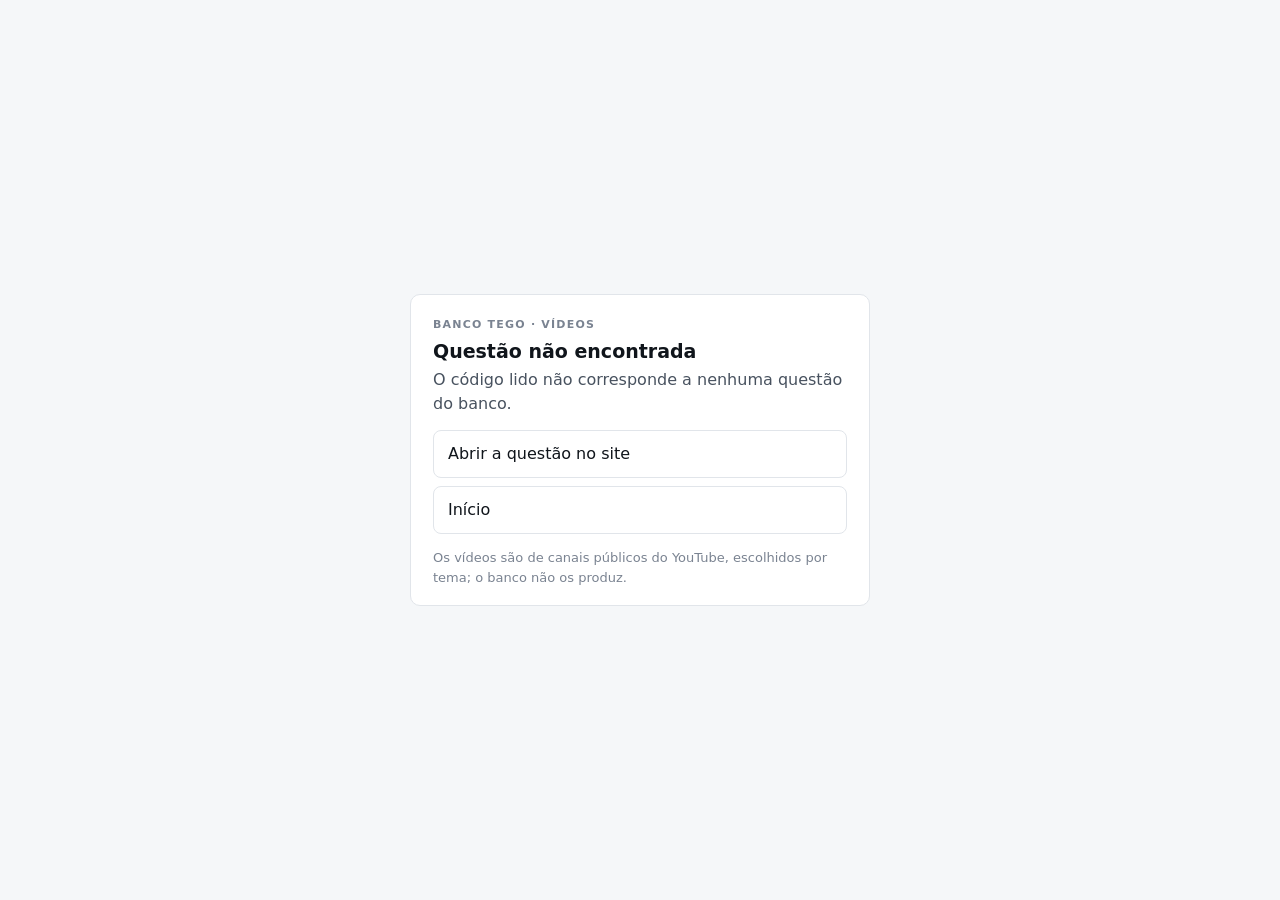
<file: v/index.html>
<!doctype html>
<html lang="pt-BR">
<head>
<meta charset="utf-8">
<meta name="viewport" content="width=device-width, initial-scale=1">
<meta name="robots" content="noindex">
<meta name="color-scheme" content="light">
<title>Vídeos — Banco TEGO</title>
<style>
  :root { --ink: #10151B; --ink-2: #48525F; --ink-3: #7A8391; --line: #E1E5EA; --accent: #0F4C5C; --accent-2: #17708A; --bg: #F5F7F9; }
  * { box-sizing: border-box; }
  body { margin: 0; min-height: 100vh; display: grid; place-items: center; background: var(--bg); color: var(--ink); font: 16px/1.5 "IBM Plex Sans", "Segoe UI", system-ui, sans-serif; }
  main { width: min(92vw, 460px); background: #fff; border: 1px solid var(--line); border-radius: 10px; padding: 22px 22px 18px; }
  .rot { font-size: 11px; font-weight: 600; letter-spacing: .11em; text-transform: uppercase; color: var(--ink-3); margin: 0 0 6px; }
  h1 { font-size: 19px; margin: 0 0 4px; line-height: 1.3; }
  p { margin: 0 0 14px; color: var(--ink-2); }
  .botoes { display: grid; gap: 8px; }
  a.botao { display: block; padding: 11px 14px; border: 1px solid var(--line); border-radius: 8px; color: var(--ink); text-decoration: none; font-weight: 500; }
  a.botao.primario { background: var(--accent-2); border-color: var(--accent-2); color: #fff; }
  a.botao[hidden] { display: none; }
  .aviso { font-size: 13px; color: var(--ink-3); margin: 14px 0 0; }
</style>
</head>
<body>
<main id="caixa" aria-busy="true">
  <p class="rot" id="etiqueta">Banco TEGO · vídeos</p>
  <h1 id="titulo">Abrindo o vídeo…</h1>
  <p id="texto">Se nada acontecer em alguns segundos, use os botões.</p>
  <div class="botoes">
    <a class="botao primario" id="botao-q" hidden>Vídeo da questão</a>
    <a class="botao primario" id="botao-m" hidden>Vídeo da matéria</a>
    <a class="botao" id="botao-mais" hidden>Mais vídeos do tema</a>
    <a class="botao" id="botao-site" hidden>Abrir a questão no site</a>
    <a class="botao" id="botao-inicio" href="/">Início</a>
  </div>
  <p class="aviso">Os vídeos são de canais públicos do YouTube, escolhidos por tema; o banco não os produz.</p>
</main>
<script src="/v/destino.js"></script>
<script>
(function () {
  "use strict";
  /* o caminho é /v/<id>/<qual> (reescrito para esta página pelo vercel.json) */
  var partes = location.pathname.replace(/^\/v\/?/, "").split("/").filter(Boolean);
  var id = (partes[0] || "").toLowerCase(), qual = partes[1] || "";
  var $ = function (i) { return document.getElementById(i); };
  function mostrar(videos) {
    var v = videos && videos[id];
    $("caixa").setAttribute("aria-busy", "false");
    if (!v) {
      $("titulo").textContent = videos ? "Questão não encontrada" : "Não foi possível carregar a lista de vídeos";
      $("texto").textContent = videos ? "O código lido não corresponde a nenhuma questão do banco." : "Tente de novo em instantes ou abra o banco.";
      if (id) { $("botao-site").href = "/#" + id; $("botao-site").hidden = false; }
      return;
    }
    $("etiqueta").textContent = "Banco TEGO · " + (v.rotulo || v.fonte) + " · Questão " + String(v.numero).padStart(2, "0");
    $("titulo").textContent = v.tema;
    $("texto").textContent = qual === "q" || qual === "m" ? "Este vídeo ainda não foi escolhido. Enquanto isso:" : "Escolha o que abrir:";
    ["q", "m"].forEach(function (k) { var d = destino(id, k, videos); if (d.url) { $("botao-" + k).href = d.url; $("botao-" + k).hidden = false; } });
    $("botao-mais").href = destino(id, "mais", videos).url; $("botao-mais").hidden = false;
    $("botao-site").href = "/#" + id; $("botao-site").hidden = false;
  }
  fetch("/videos.json", { cache: "no-cache" })
    .then(function (r) { return r.ok ? r.json() : null; })
    .catch(function () { return null; })
    .then(function (videos) {
      var d = destino(id, qual, videos);
      if (d.url) { location.replace(d.url); return; }
      mostrar(videos);
    });
})();
</script>
</body>
</html>
</file>
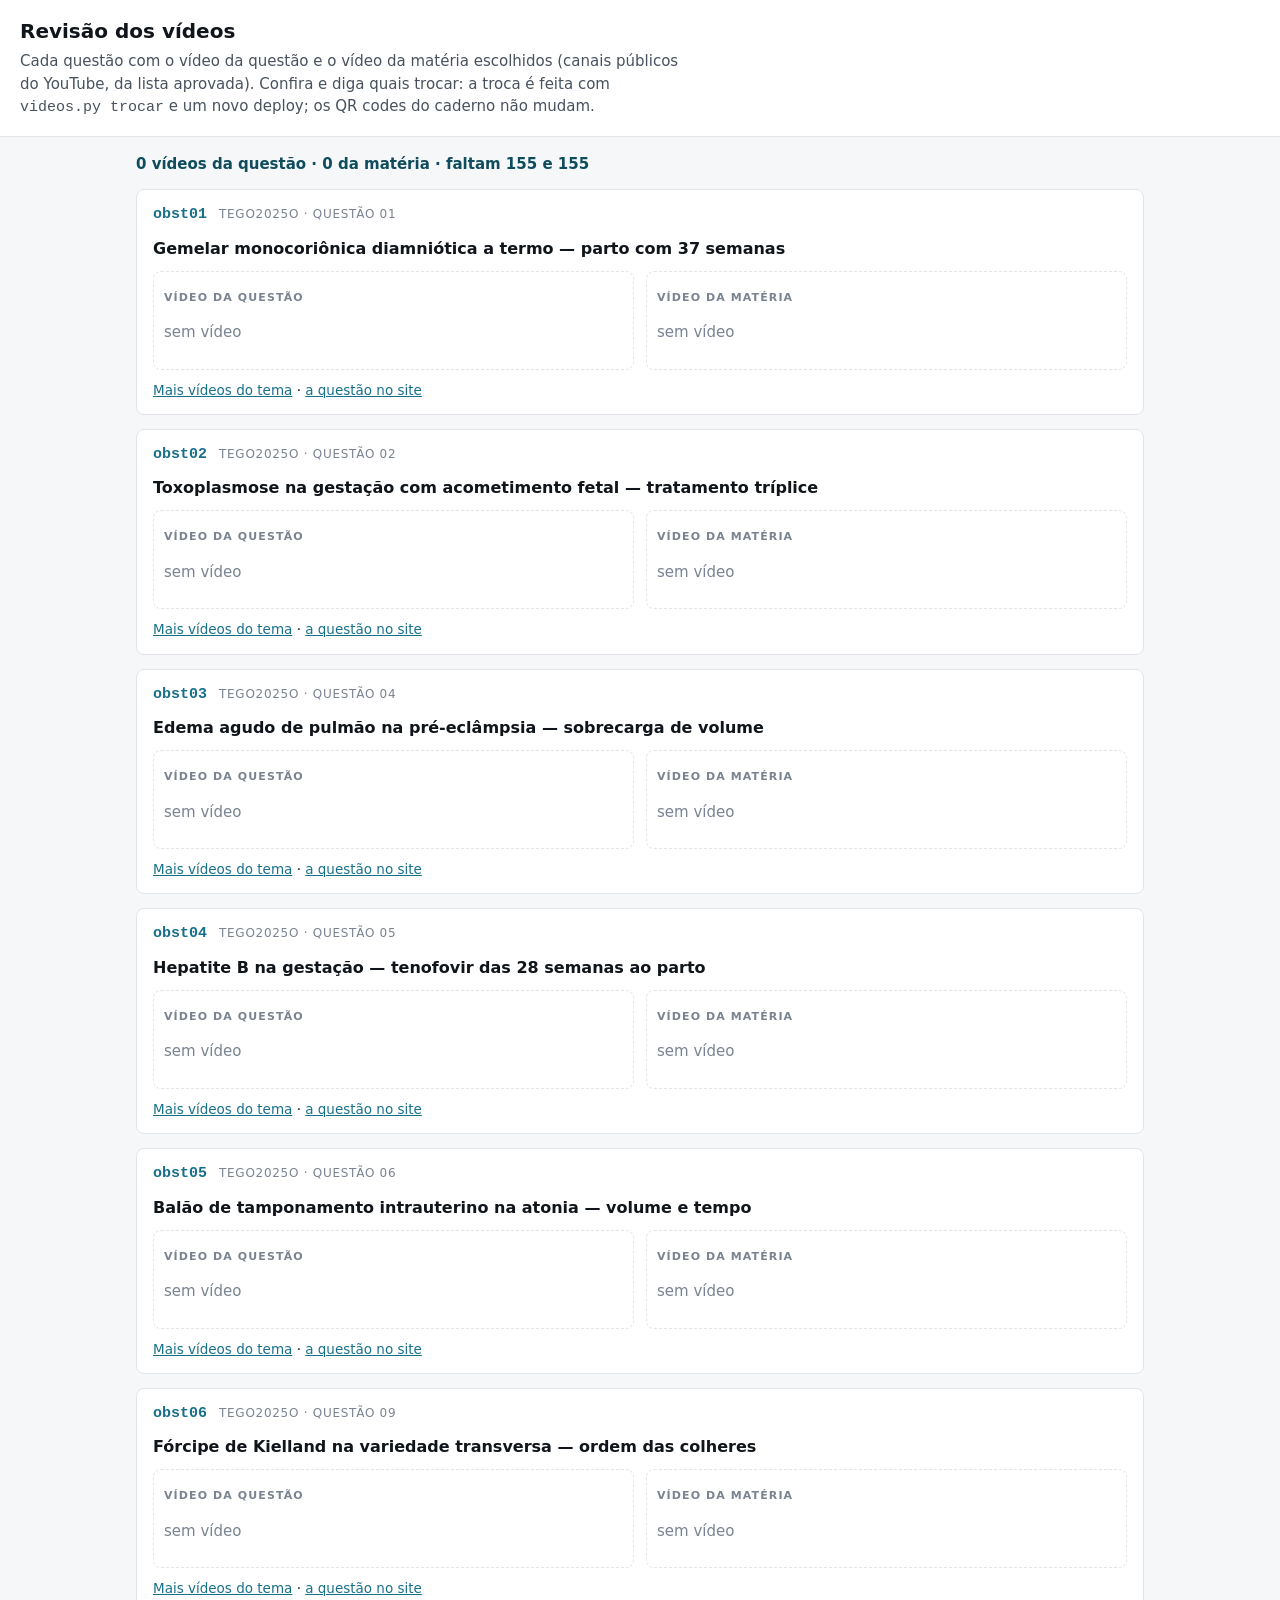
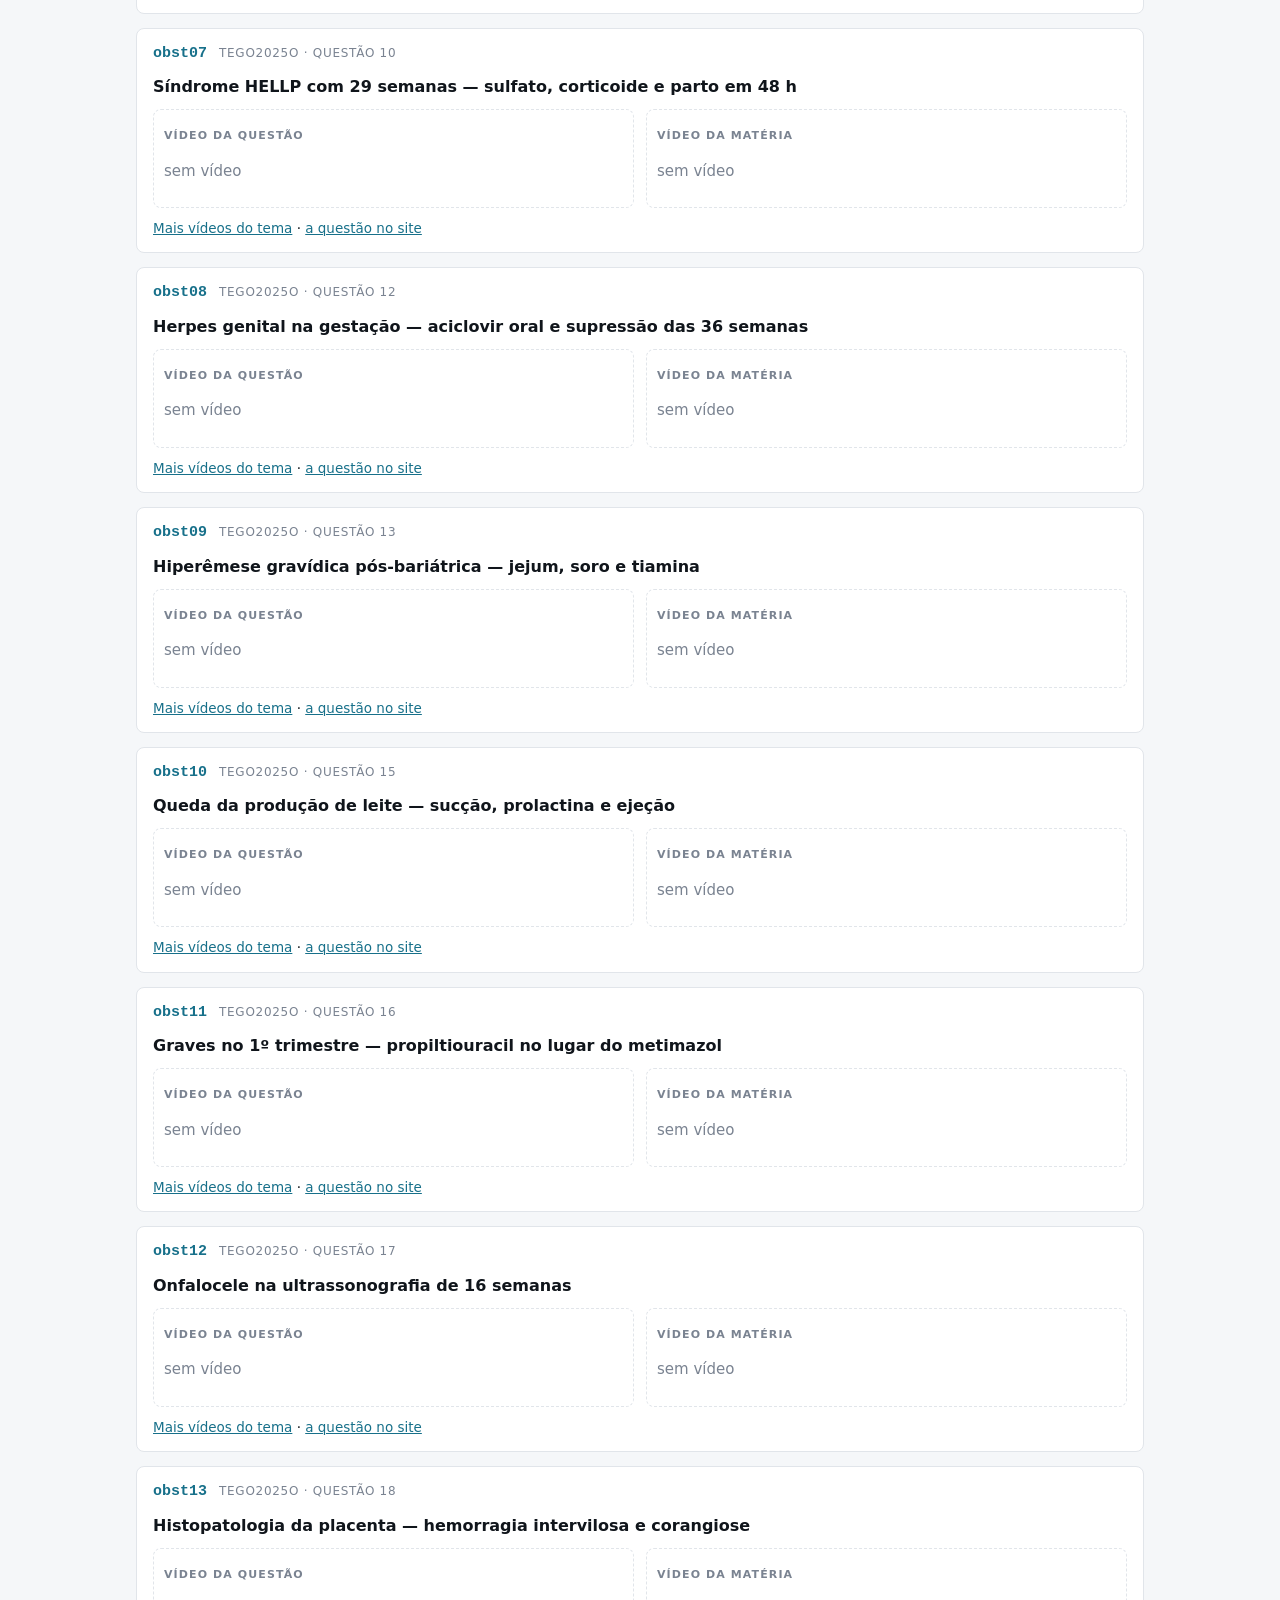
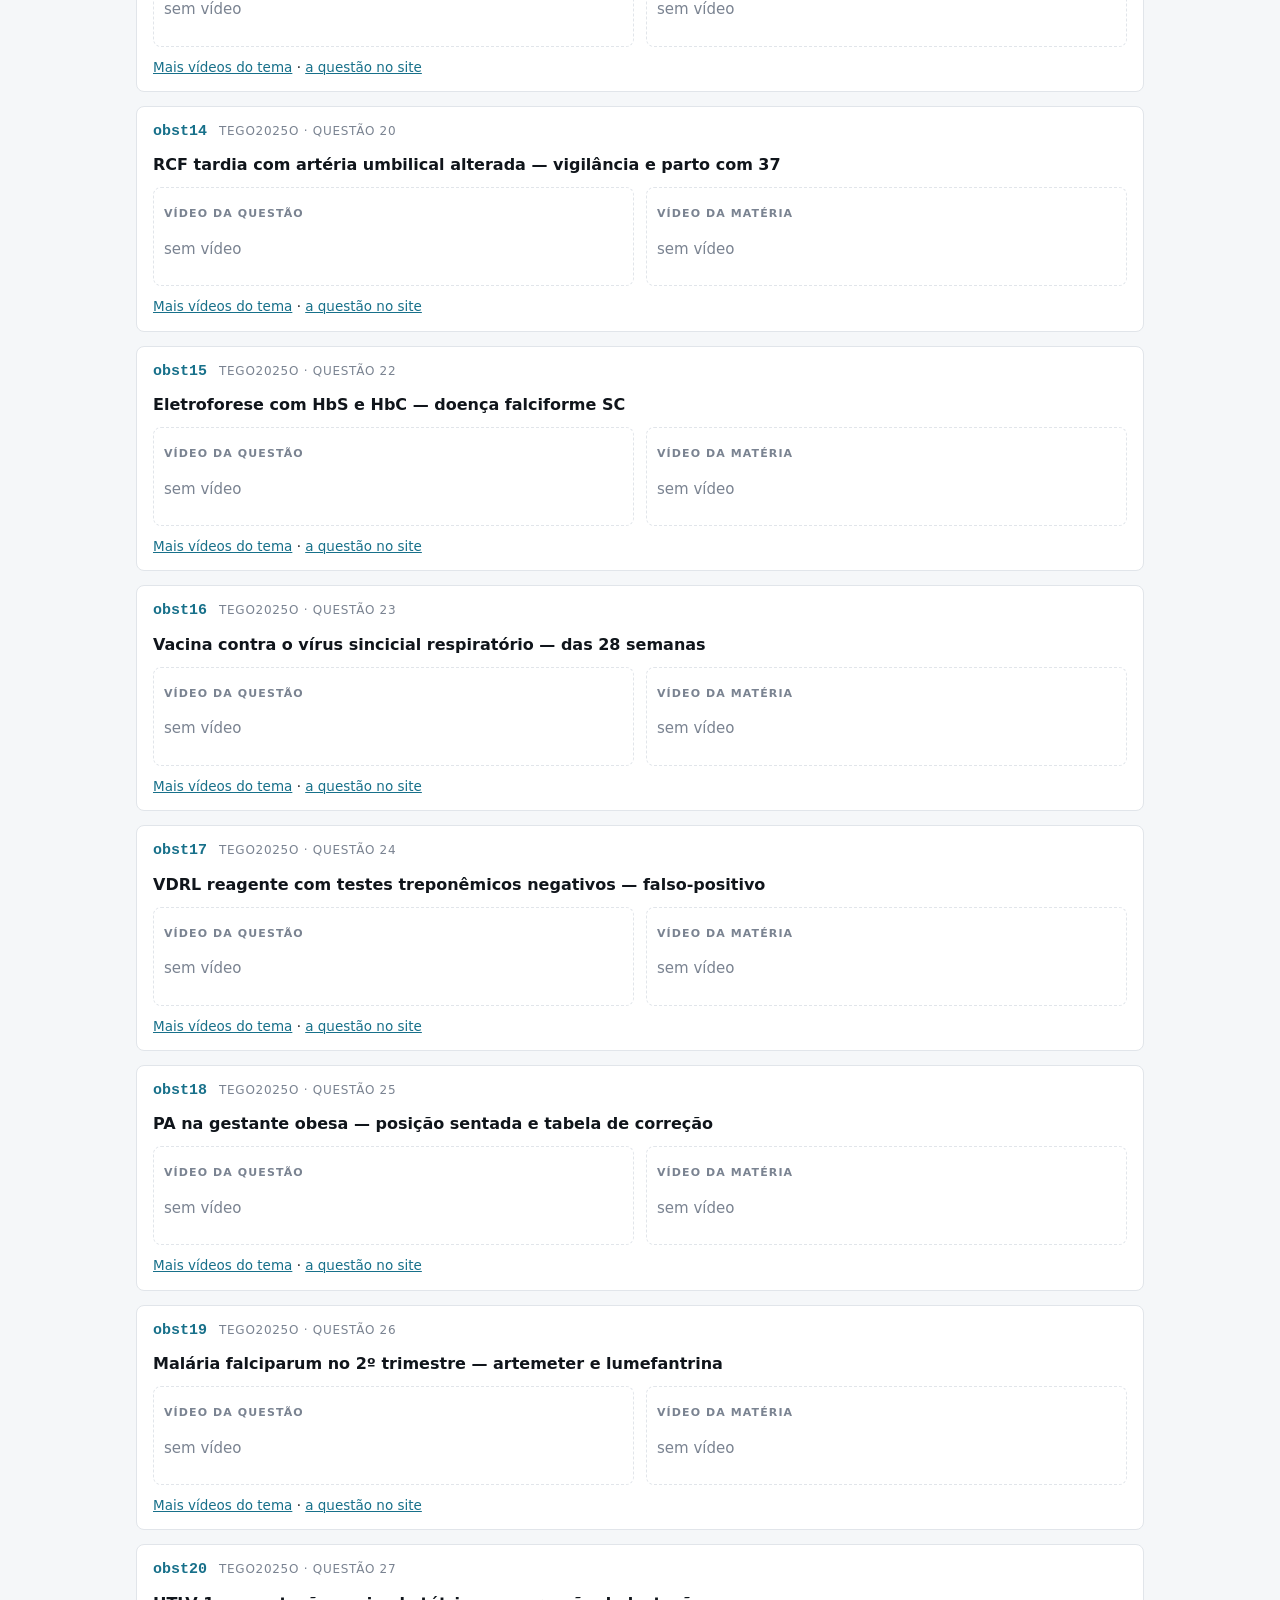
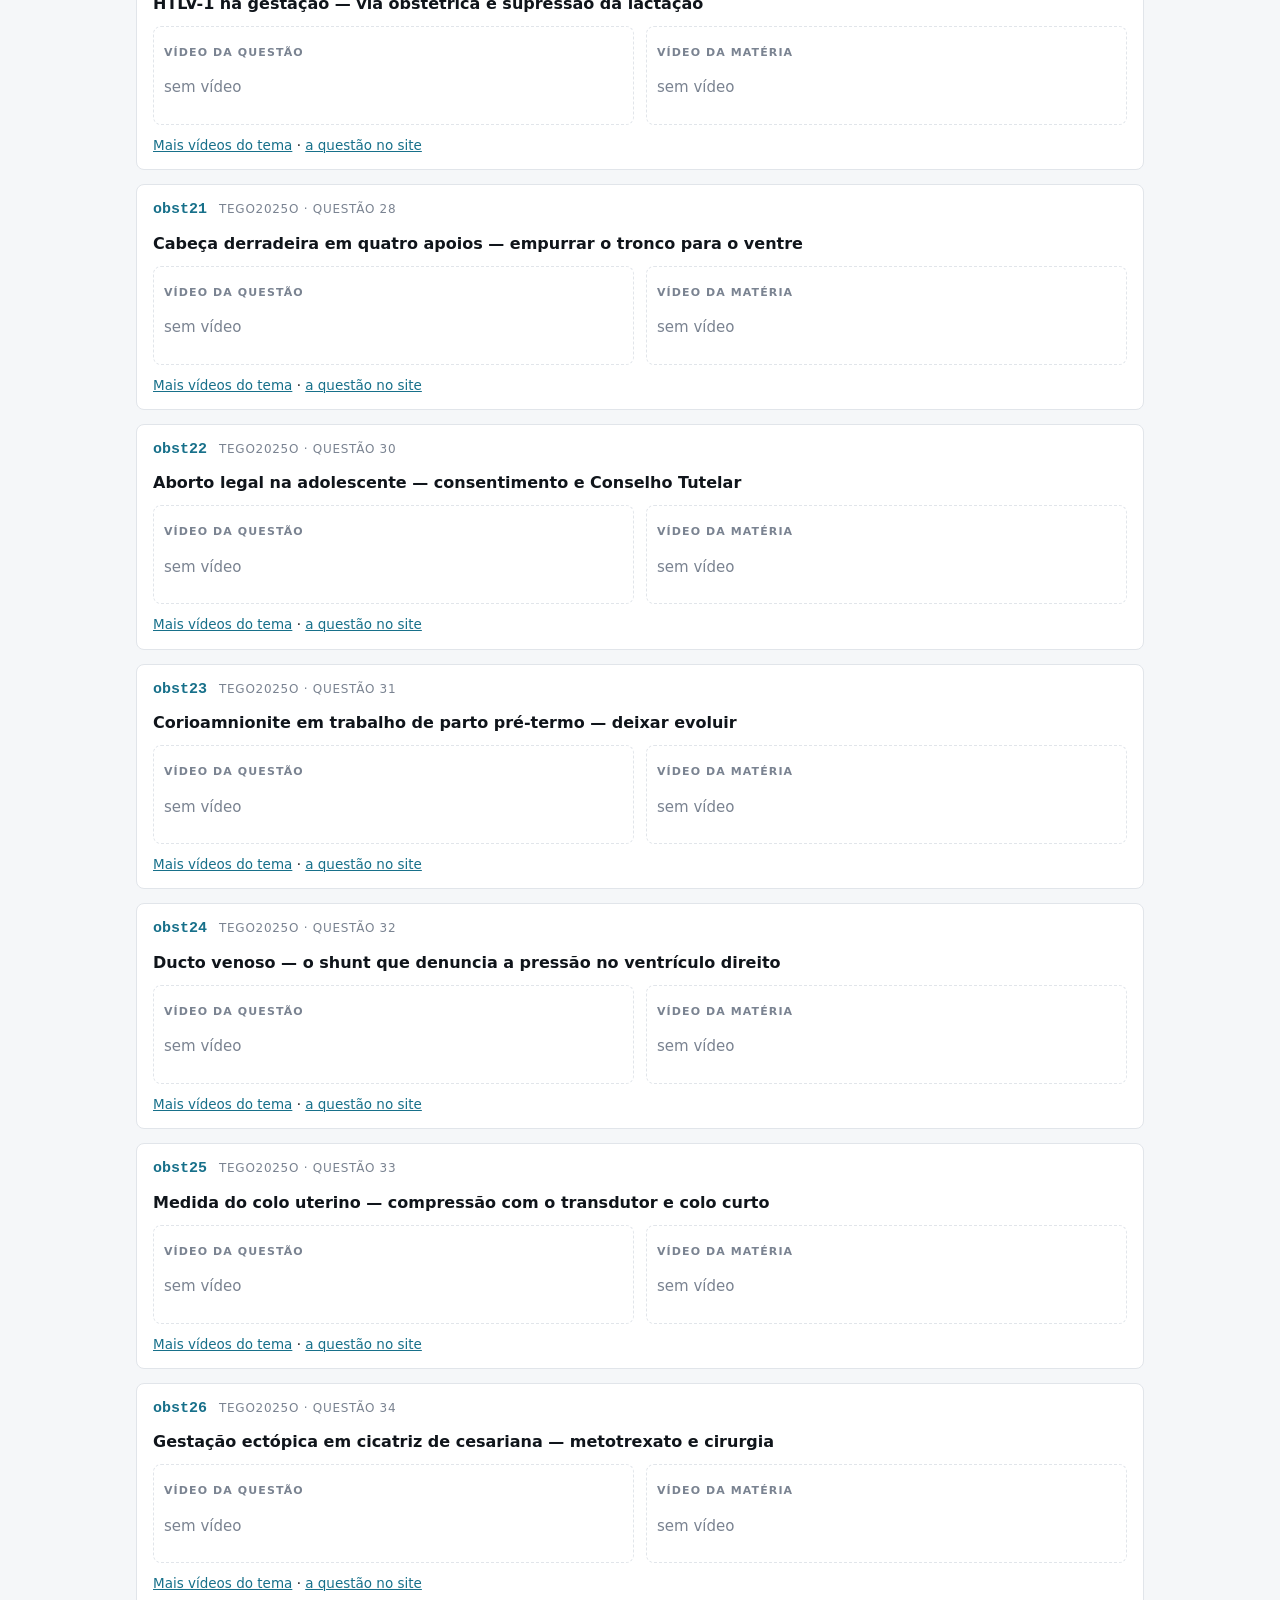
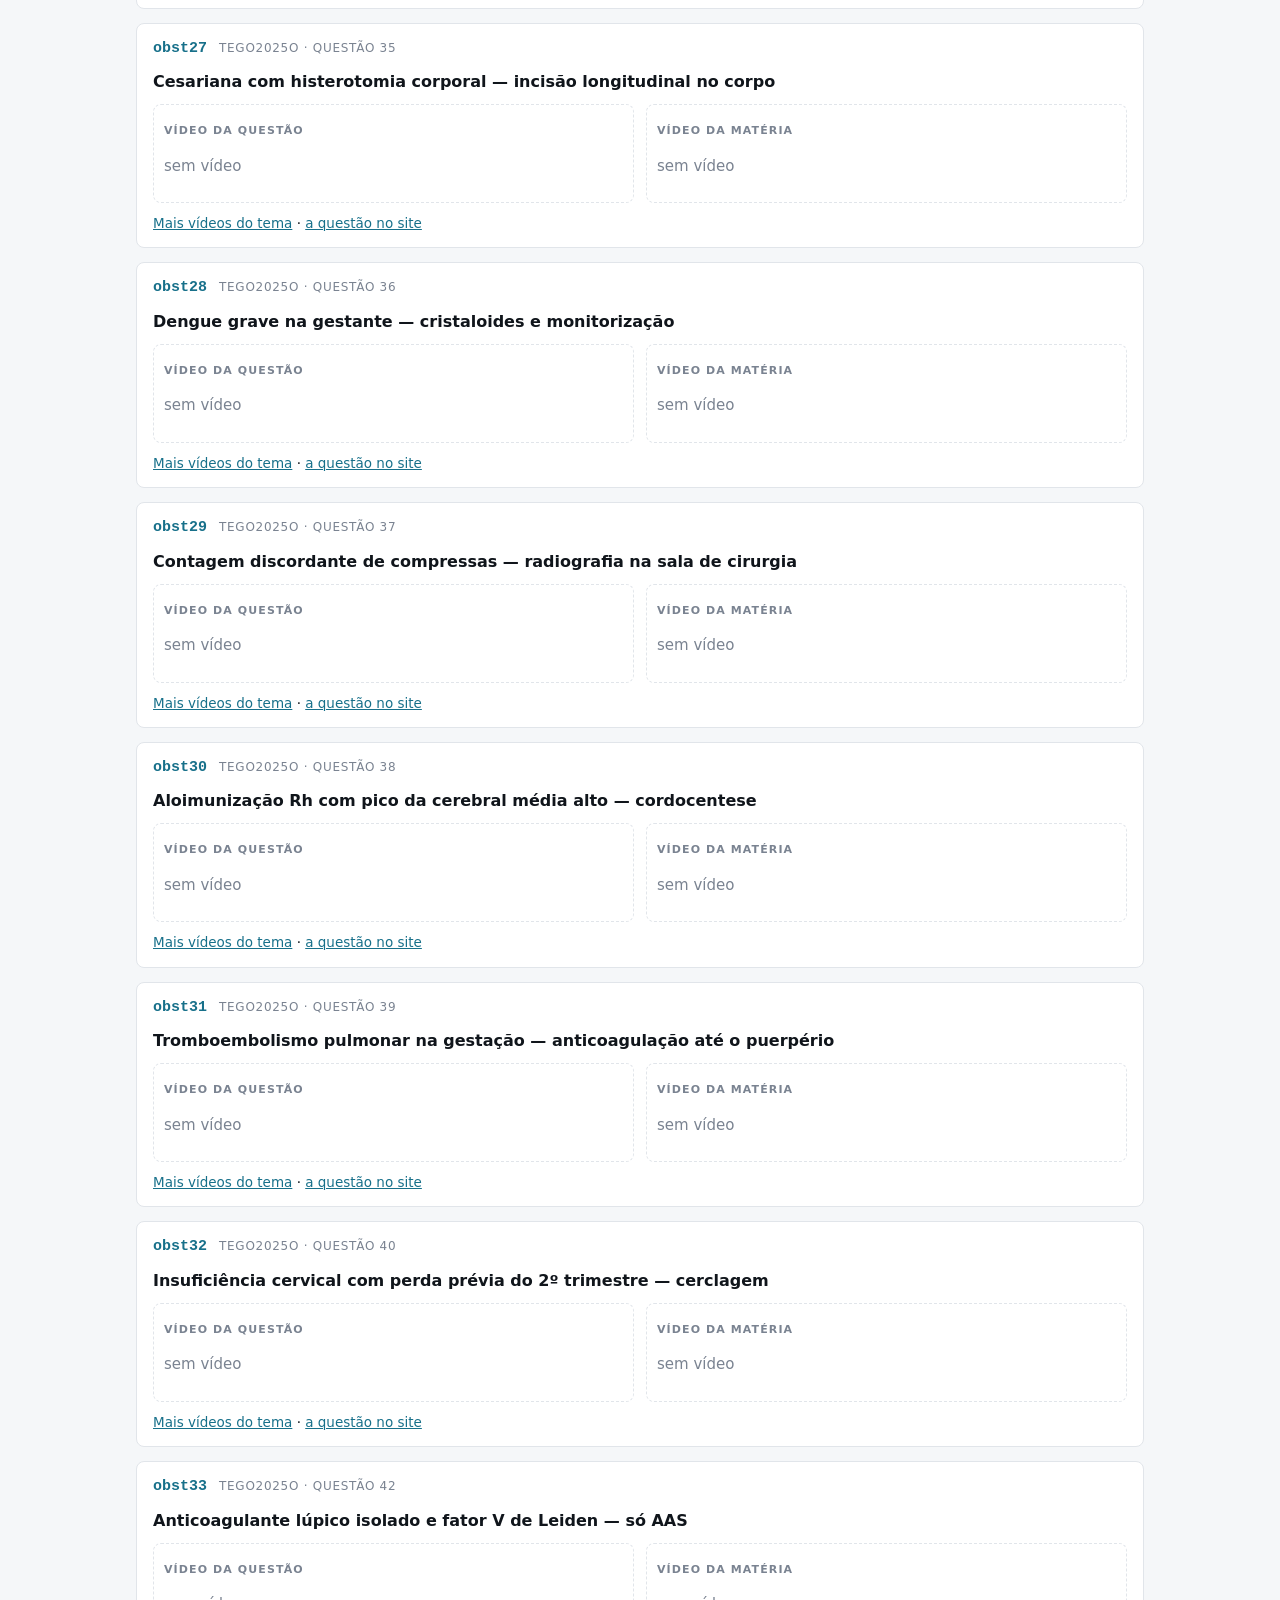
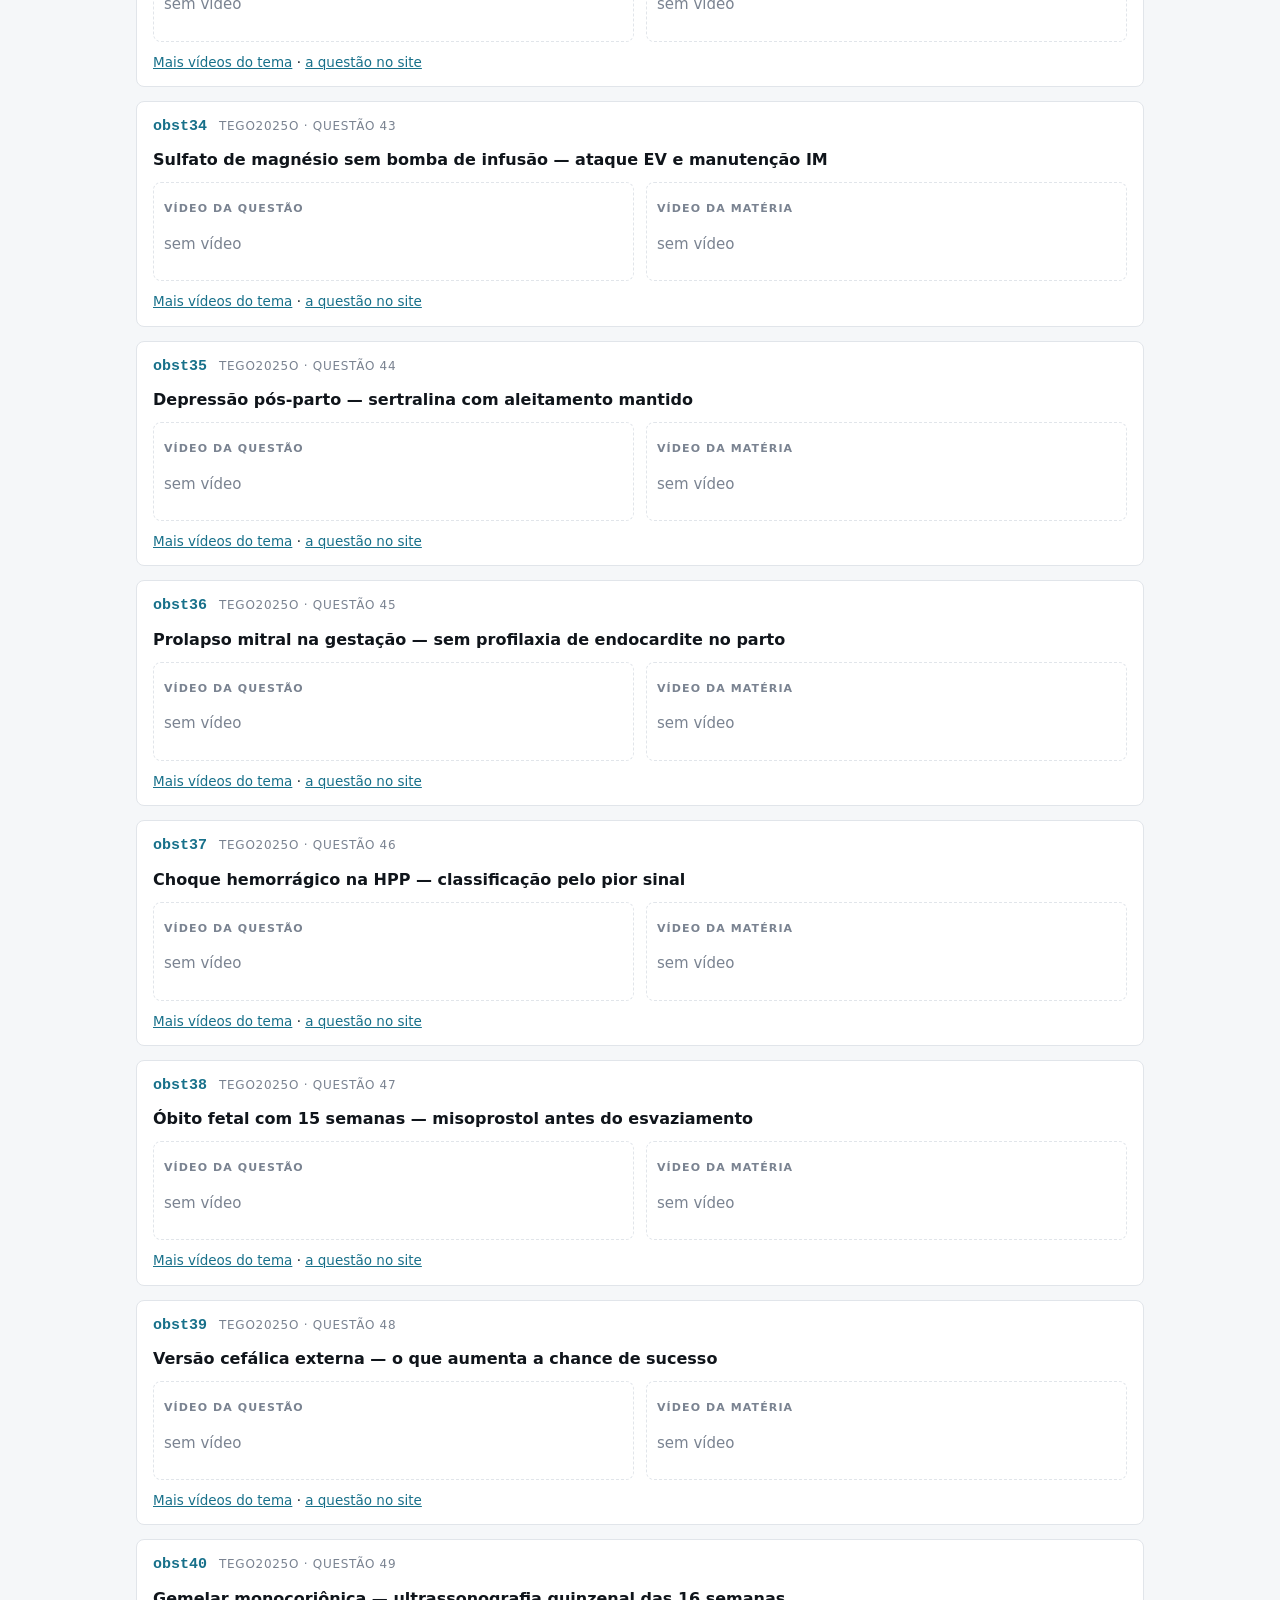
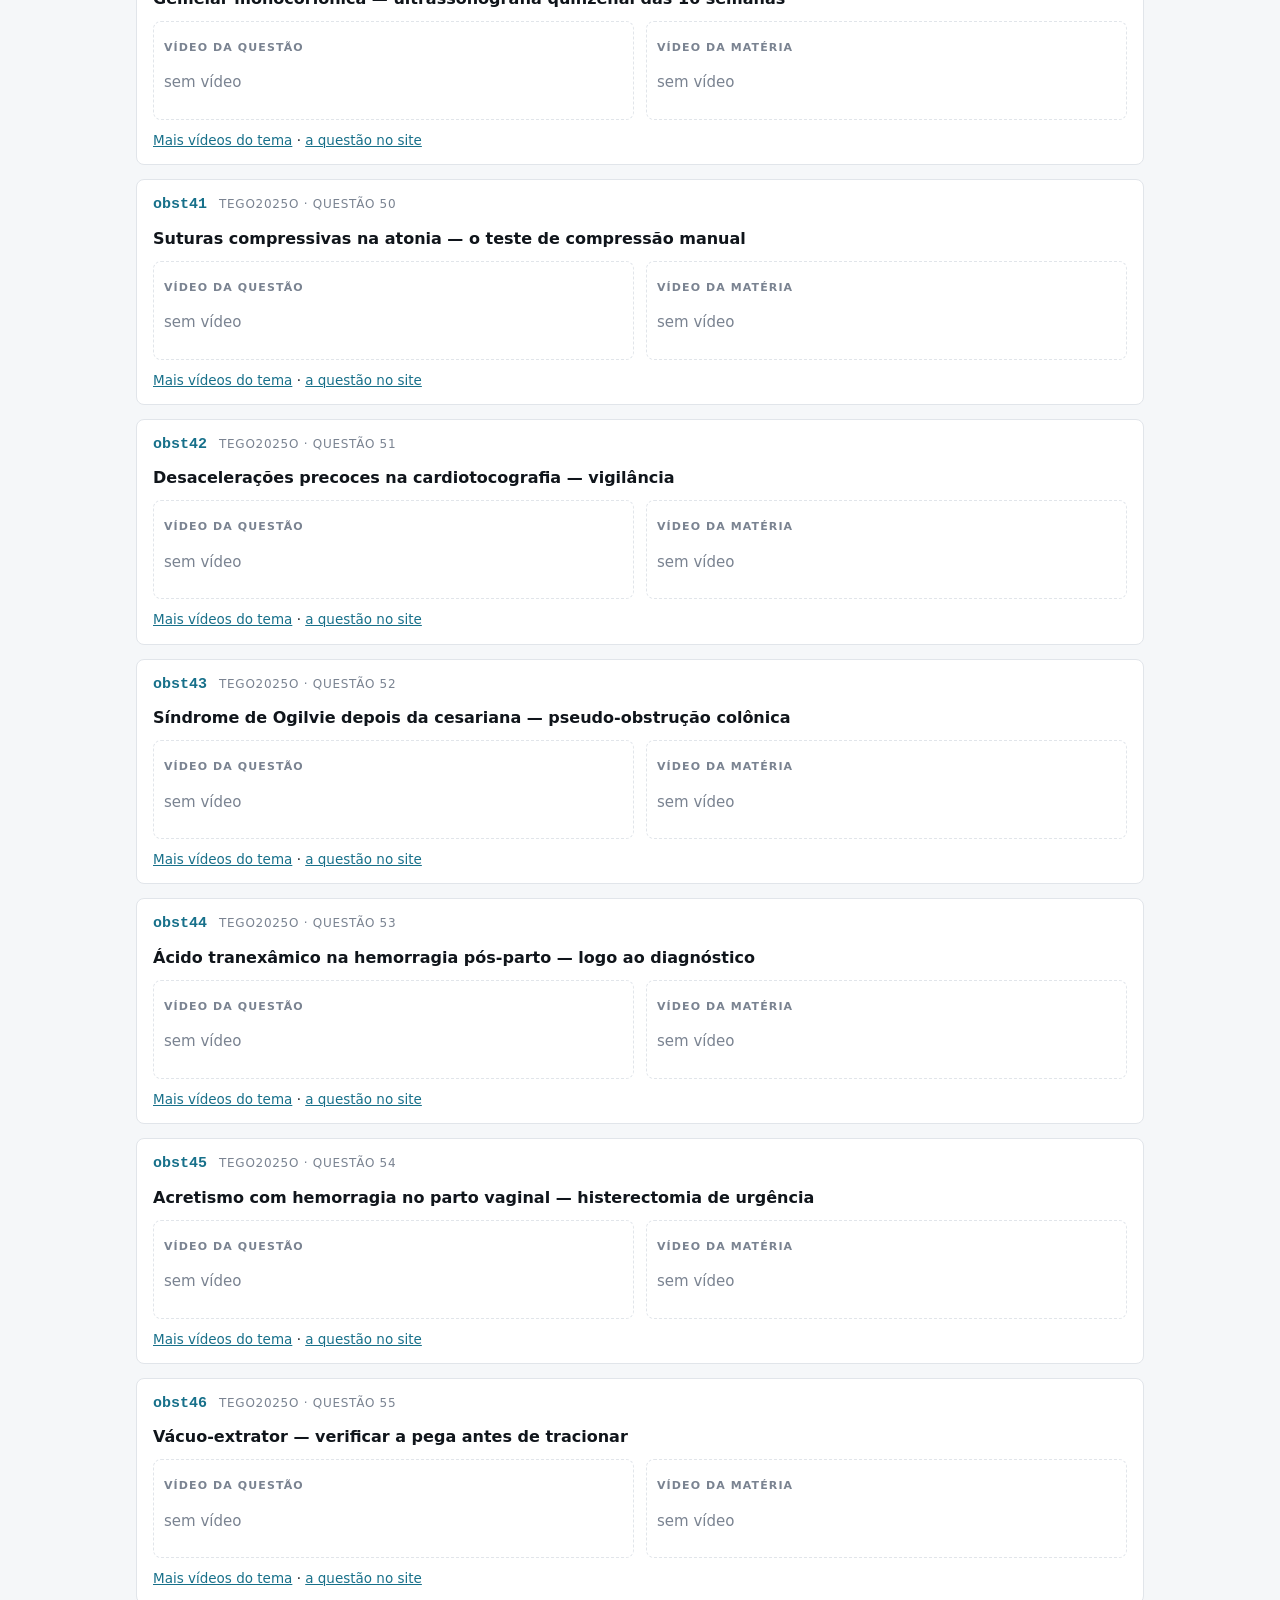
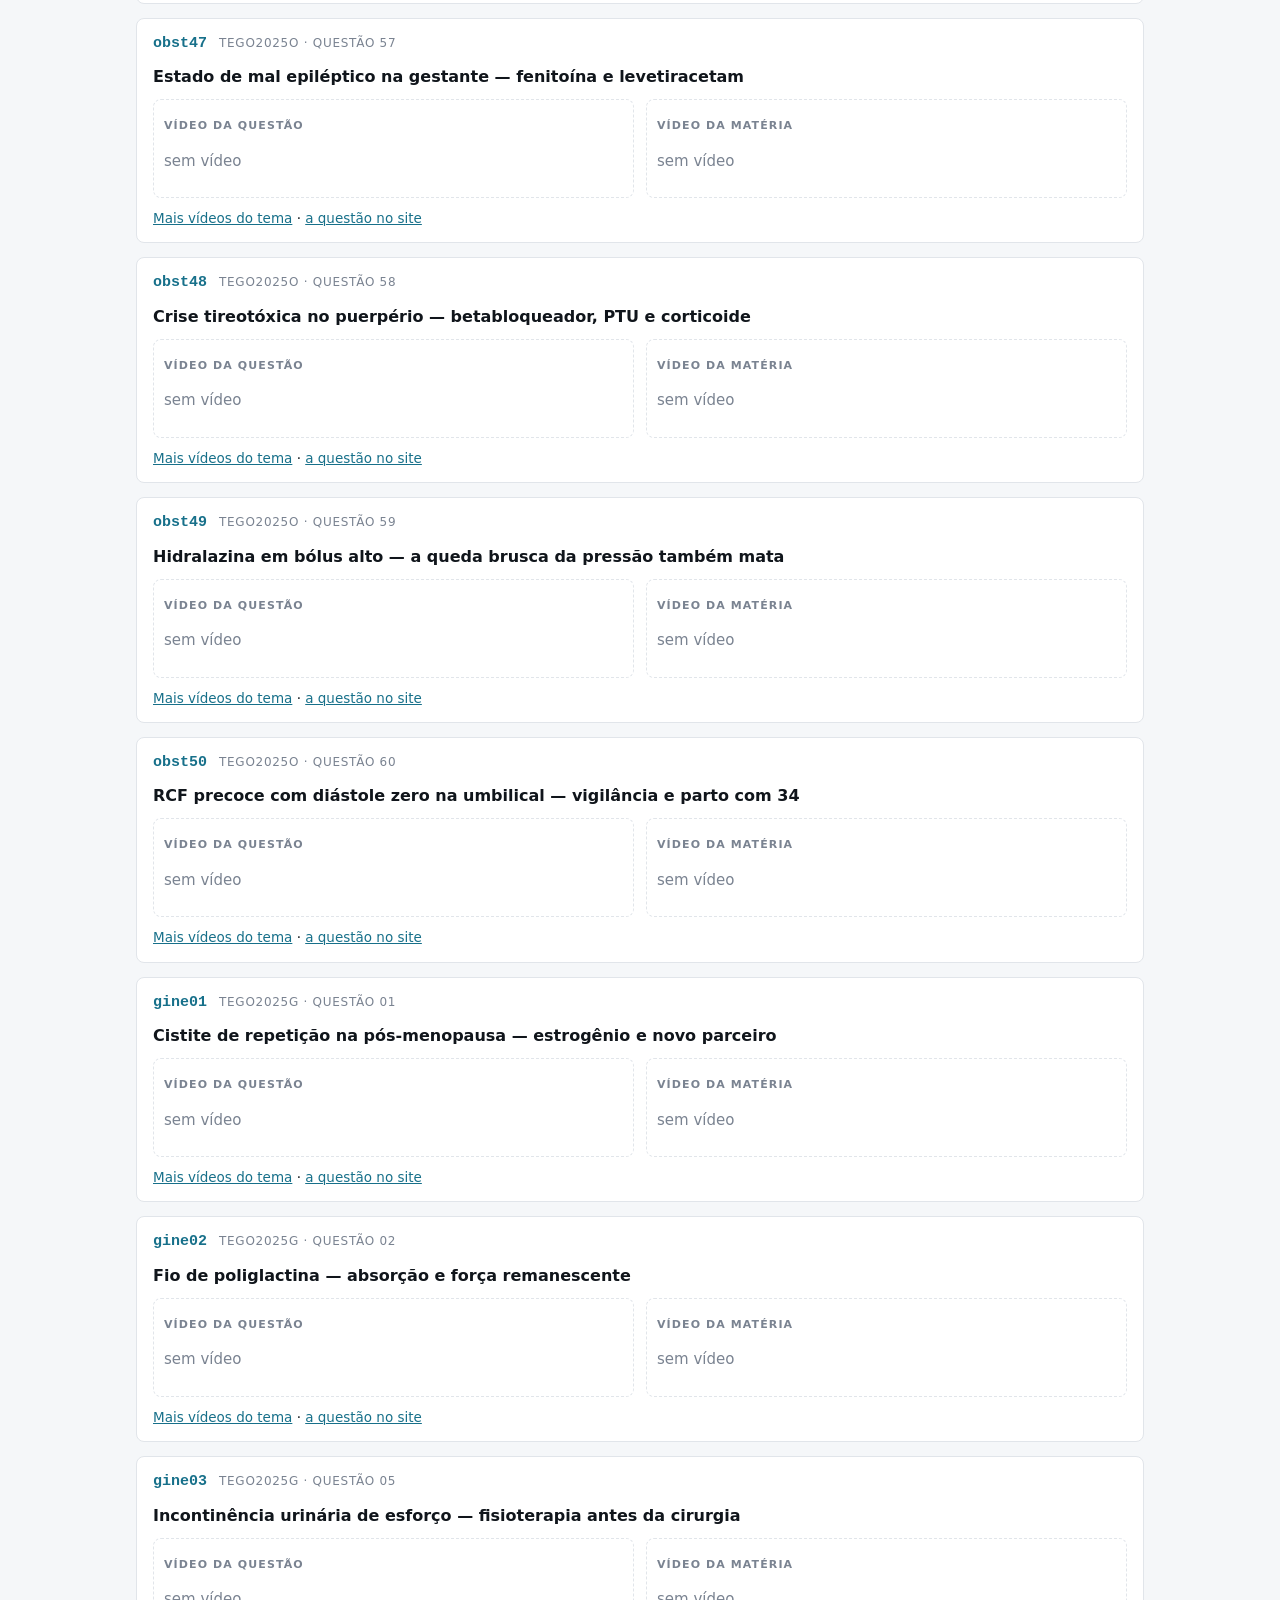
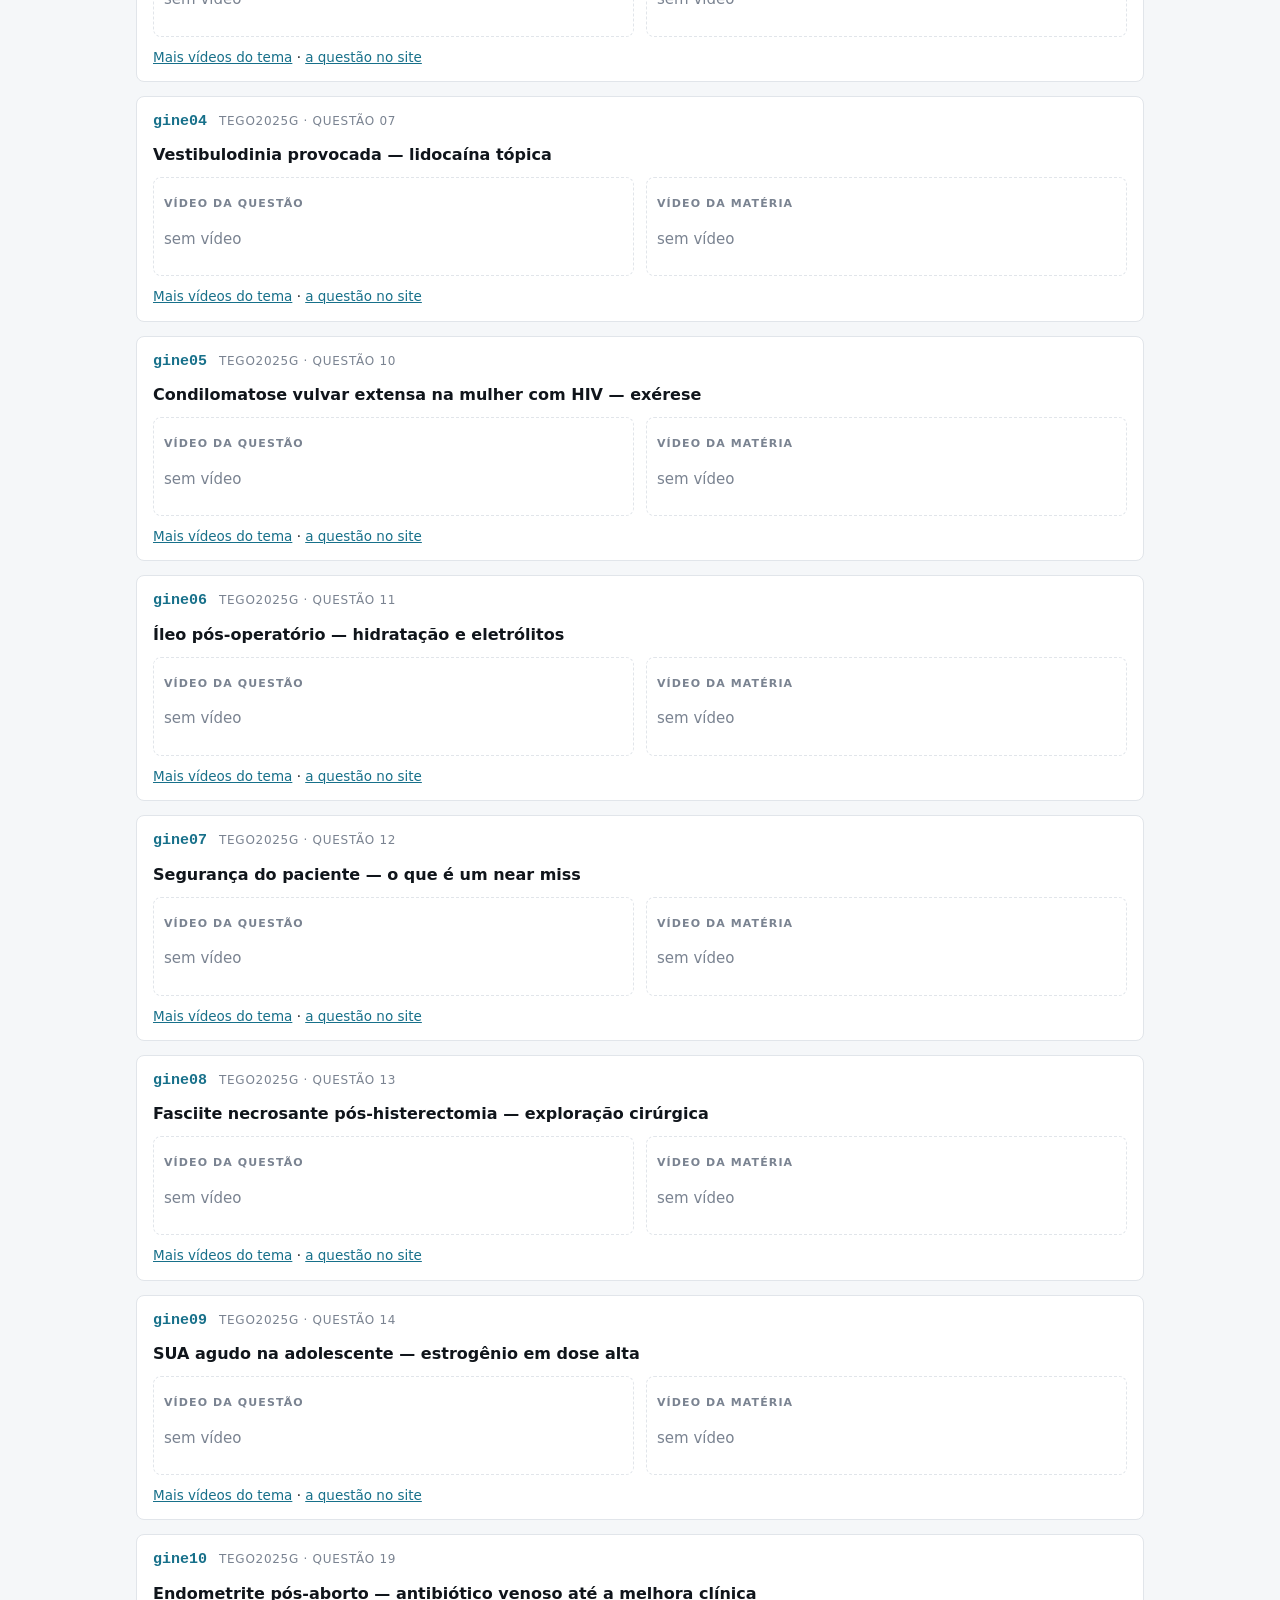
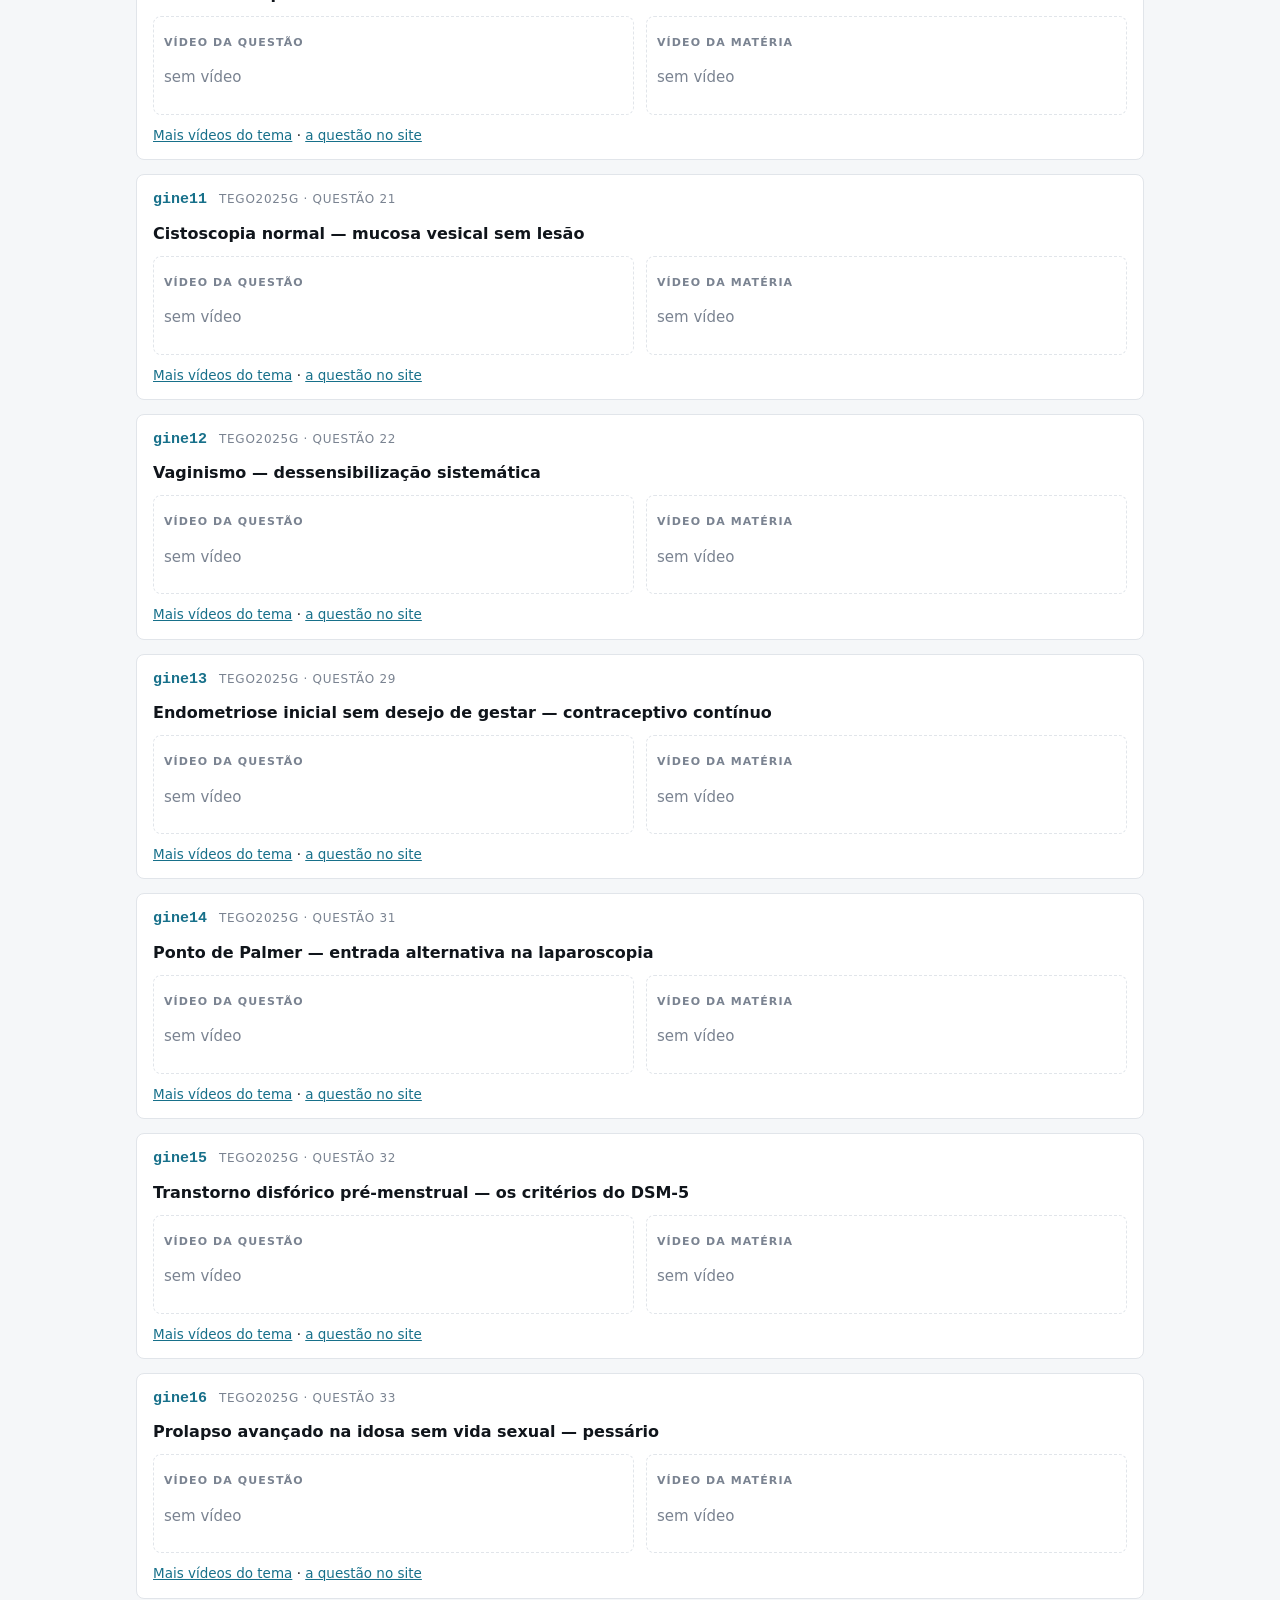
<file: videos/index.html>
<!doctype html>
<html lang="pt-BR">
<head>
<meta charset="utf-8">
<meta name="viewport" content="width=device-width, initial-scale=1">
<meta name="robots" content="noindex">
<meta name="color-scheme" content="light">
<title>Revisão dos vídeos — Banco TEGO</title>
<style>
  :root { --ink: #10151B; --ink-2: #48525F; --ink-3: #7A8391; --line: #E1E5EA; --accent: #0F4C5C; --accent-2: #17708A; --bg: #F5F7F9; --r: 8px; }
  * { box-sizing: border-box; }
  body { margin: 0; background: var(--bg); color: var(--ink); font: 15px/1.5 "IBM Plex Sans", "Segoe UI", system-ui, sans-serif; }
  header.topo { background: #fff; border-bottom: 1px solid var(--line); padding: 16px 20px; }
  header.topo h1 { margin: 0 0 4px; font-size: 20px; }
  header.topo p { margin: 0; color: var(--ink-2); max-width: 70ch; }
  main { max-width: 1040px; margin: 0 auto; padding: 16px; display: grid; gap: 14px; }
  .contagem { margin: 0; font-weight: 600; color: var(--accent); }
  .rev { background: #fff; border: 1px solid var(--line); border-radius: var(--r); padding: 14px 16px; }
  .rev header { display: flex; flex-wrap: wrap; align-items: baseline; gap: 8px 12px; }
  .rev .id { font-family: ui-monospace, "IBM Plex Mono", monospace; font-weight: 600; color: var(--accent-2); }
  .rev .origem { font-size: 12px; letter-spacing: .06em; text-transform: uppercase; color: var(--ink-3); }
  .rev h2 { width: 100%; margin: 2px 0 10px; font-size: 16px; }
  .picks { display: grid; grid-template-columns: repeat(auto-fit, minmax(260px, 1fr)); gap: 12px; }
  .pick { border: 1px solid var(--line); border-radius: var(--r); padding: 10px; }
  .pick.vazio { border-style: dashed; color: var(--ink-3); }
  .pick img { width: 100%; height: auto; border-radius: 4px; display: block; }
  .pick .rot { margin: 8px 0 2px; font-size: 11px; font-weight: 600; letter-spacing: .1em; text-transform: uppercase; color: var(--ink-3); }
  .pick .tit { margin: 0 0 2px; font-weight: 500; }
  .pick .tit a { color: var(--ink); text-decoration: none; }
  .pick .meta { margin: 0; font-size: 13px; color: var(--ink-2); }
  .mais { margin: 10px 0 0; font-size: 13.5px; }
  a { color: var(--accent-2); }
</style>
</head>
<body>
<header class="topo">
  <h1>Revisão dos vídeos</h1>
  <p>Cada questão com o vídeo da questão e o vídeo da matéria escolhidos (canais públicos do YouTube, da lista aprovada). Confira e diga quais trocar: a troca é feita com <code>videos.py trocar</code> e um novo deploy; os QR codes do caderno não mudam.</p>
</header>
<main id="lista" aria-busy="true"><p class="contagem">Carregando…</p></main>
<script src="/videos/revisao.js"></script>
<script>
fetch("/videos.json", { cache: "no-cache" })
  .then(function (r) { return r.ok ? r.json() : null; })
  .catch(function () { return null; })
  .then(function (v) {
    var el = document.getElementById("lista");
    el.setAttribute("aria-busy", "false");
    el.innerHTML = v ? htmlRevisao(v) : '<p class="contagem">Não foi possível carregar videos.json.</p>';
  });
</script>
</body>
</html>
</file>
